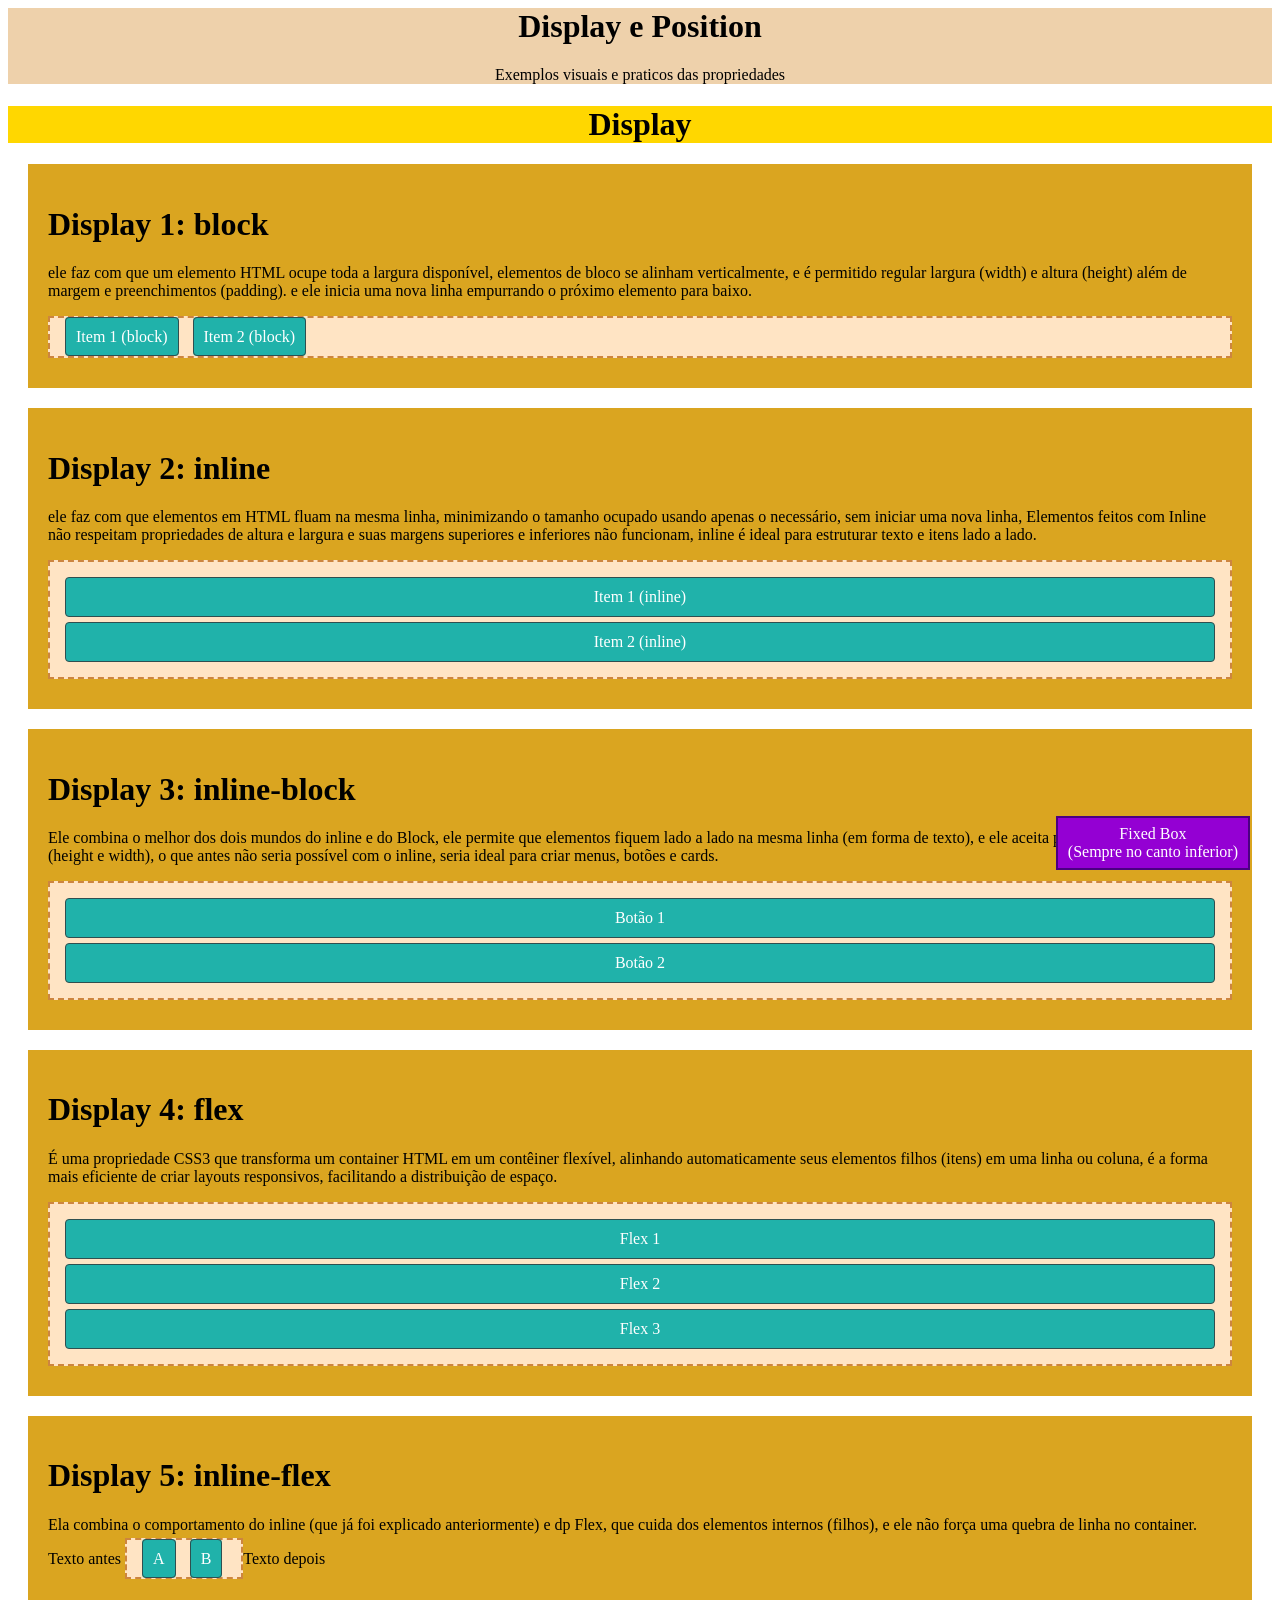
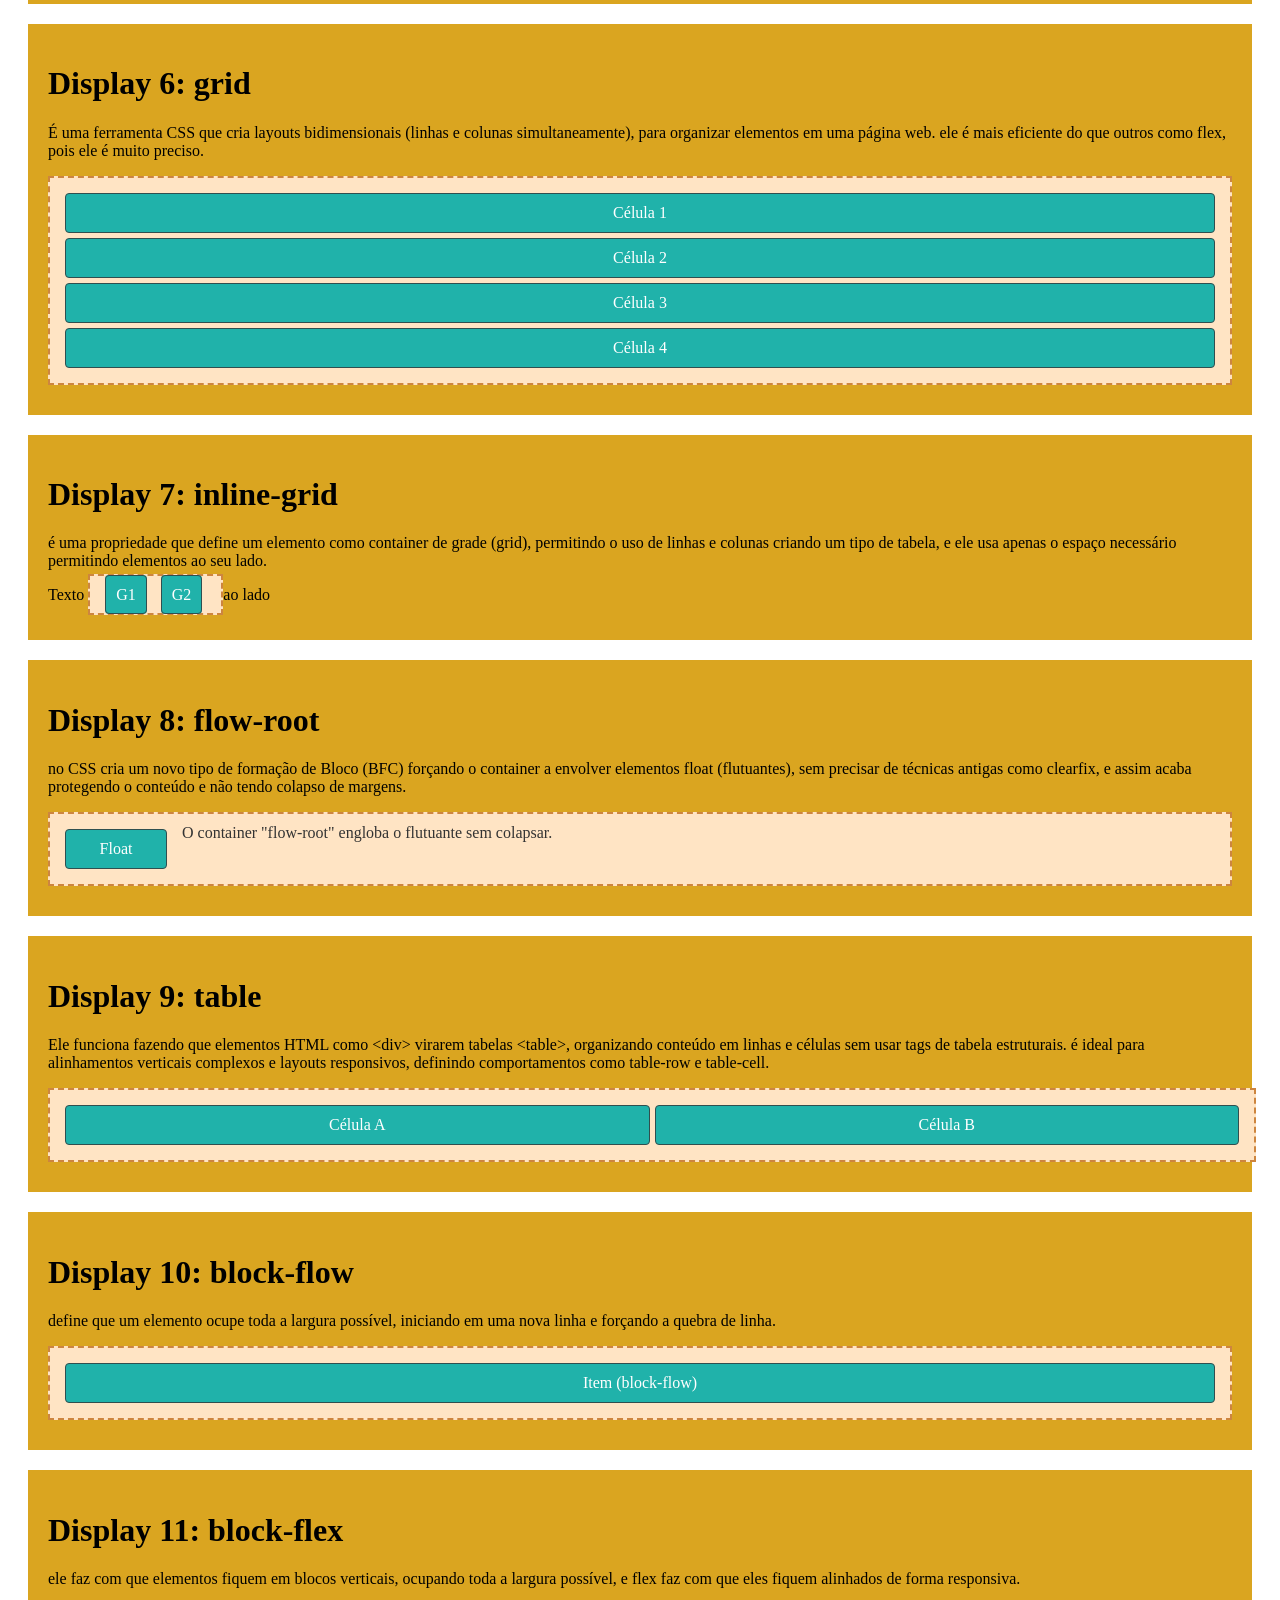
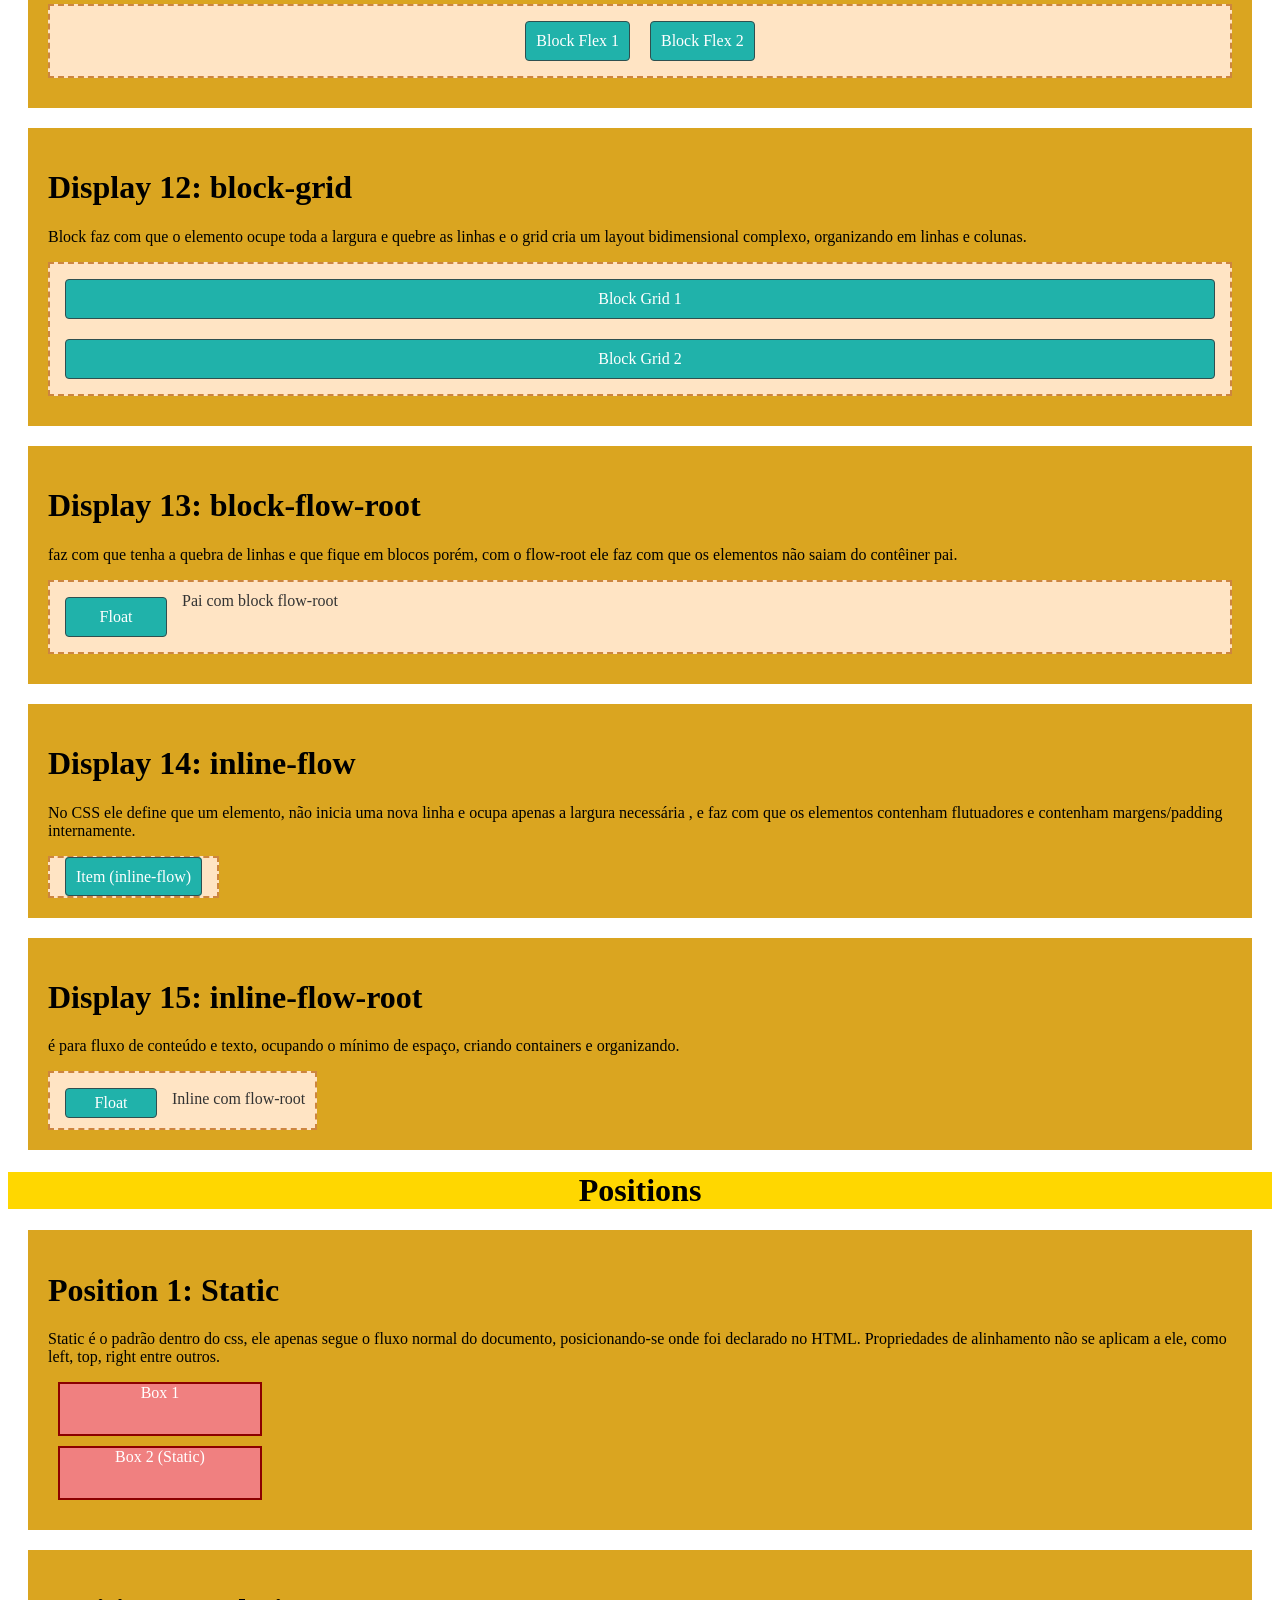
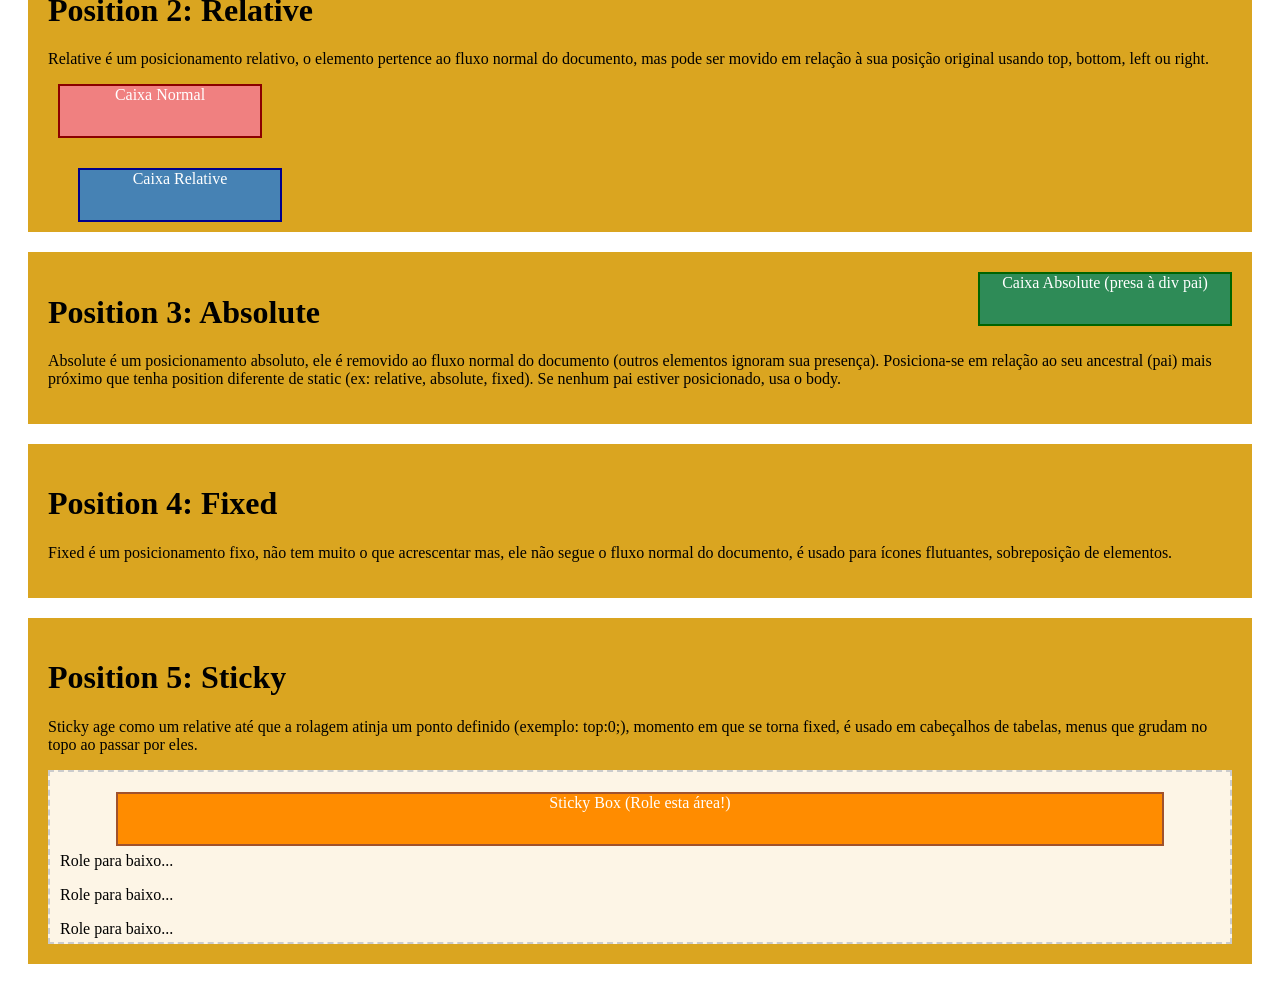
<file: index.html>
<html lang="en">

<head>
    <meta charset="UTF-8">
    <meta name="viewport" content="width=device-width, initial-scale=1.0">
    <link rel="stylesheet" href="style.css">
    <title>Pagina principal</title>
</head>

<body>
    <header>
        <div class="principal">
            <h1>Display e Position</h1>
            <p>Exemplos visuais e praticos das propriedades</p>
        </div>
    </header>
    <main>
        <div id="Displays">
            <div class="Displaytitle">
                <h1>Display</h1>
            </div>

            <div class="Displays">
                <h1>Display 1: block</h1>
                <p>ele faz com que um elemento HTML ocupe toda a largura disponível, elementos de bloco se alinham verticalmente, e é permitido regular largura (width) e altura (height) além de margem e preenchimentos (padding). e ele inicia uma nova linha empurrando o próximo elemento para baixo.</p>
                <div class="caixa display-block">
                    <span class="item">Item 1 (block)</span>
                    <span class="item">Item 2 (block)</span>
                </div>
            </div>

            <div class="Displays">
                <h1>Display 2: inline</h1>
                <p>ele faz com que elementos em HTML fluam na mesma linha, minimizando o tamanho ocupado usando apenas o necessário, sem iniciar uma nova linha, Elementos feitos com Inline não respeitam propriedades de altura e largura e suas margens superiores e inferiores não funcionam, inline é ideal para estruturar texto e itens lado a lado.</p>
                <div class="caixa">
                    <div class="item display-inline">Item 1 (inline)</div>
                    <div class="item display-inline">Item 2 (inline)</div>
                </div>
            </div>

            <div class="Displays">
                <h1>Display 3: inline-block</h1>
                <p>Ele combina o melhor dos dois mundos do inline e do Block, ele permite que elementos fiquem lado a lado na mesma linha (em forma de texto), e ele aceita propriedades de tamanho (height e width), o que antes não seria possível com o inline, seria ideal para criar menus, botões e cards.</p>
                <div class="caixa">
                    <div class="item display-inline-block">Botão 1</div>
                    <div class="item display-inline-block">Botão 2</div>
                </div>
            </div>

            <div class="Displays">
                <h1>Display 4: flex</h1>
                <p>É uma propriedade CSS3 que transforma um container HTML em um contêiner flexível, alinhando automaticamente seus elementos filhos (itens) em uma linha ou coluna, é a forma mais eficiente de criar layouts responsivos, facilitando a distribuição de espaço.</p>
                <div class="caixa display-flex">
                    <div class="item">Flex 1</div>
                    <div class="item">Flex 2</div>
                    <div class="item">Flex 3</div>
                </div>
            </div>

            <div class="Displays">
                <h1>Display 5: inline-flex</h1>
                <p>Ela combina o comportamento do inline (que já foi explicado anteriormente) e dp Flex, que cuida dos elementos internos (filhos), e ele não força uma quebra de linha no container.</p>
                <p>Texto antes <span class="caixa display-inline-flex reset-margin">
                    <span class="item reset-margin">A</span>
                    <span class="item reset-margin">B</span>
                </span> Texto depois</p>
            </div>

            <div class="Displays">
                <h1>Display 6: grid</h1>
                <p>É uma ferramenta CSS que cria layouts bidimensionais (linhas e colunas simultaneamente), para organizar elementos em uma página web. ele é mais eficiente do que outros como flex, pois ele é muito preciso.</p>
                <div class="caixa display-grid">
                    <div class="item">Célula 1</div>
                    <div class="item">Célula 2</div>
                    <div class="item">Célula 3</div>
                    <div class="item">Célula 4</div>
                </div>
            </div>

            <div class="Displays">
                <h1>Display 7: inline-grid</h1>
                <p>é uma propriedade que define um elemento como container de grade (grid), permitindo o uso de linhas e colunas criando um tipo de tabela, e ele usa apenas o espaço necessário permitindo elementos ao seu lado.</p>
                <p>Texto <span class="caixa display-inline-grid reset-margin">
                    <span class="item reset-margin">G1</span>
                    <span class="item reset-margin">G2</span>
                </span> ao lado</p>
            </div>

            <div class="Displays">
                <h1>Display 8: flow-root</h1>
                <p>no CSS cria um novo tipo de formação de Bloco (BFC) forçando o container a envolver elementos float (flutuantes), sem precisar de técnicas antigas como clearfix, e assim acaba protegendo o conteúdo e não tendo colapso de margens.</p>
                <div class="caixa d-flow-root">
                    <div class="item float">Float</div>
                    <p class="m-0">O container "flow-root" engloba o flutuante sem colapsar.</p>
                </div>
            </div>

            <div class="Displays">
                <h1>Display 9: table</h1>
                <p>Ele funciona fazendo que elementos HTML como &lt;div&gt; virarem tabelas &lt;table&gt;, organizando conteúdo em linhas e células sem usar tags de tabela estruturais. é ideal para alinhamentos verticais complexos e layouts responsivos, definindo comportamentos como table-row e table-cell.</p>
                <div class="caixa d-table">
                    <div class="d-table-row">
                        <div class="d-table-cell">Célula A</div>
                        <div class="d-table-cell">Célula B</div>
                    </div>
                </div>
            </div>

            <div class="Displays">
                <h1>Display 10: block-flow</h1>
                <p>define que um elemento ocupe toda a largura possível, iniciando em uma nova linha e forçando a quebra de linha.</p>
                <div class="caixa d-block-flow">
                    <span class="item">Item (block-flow)</span>
                </div>
            </div>

            <div class="Displays">
                <h1>Display 11: block-flex</h1>
                <p>ele faz com que elementos fiquem em blocos verticais, ocupando toda a largura possível, e flex faz com que eles fiquem alinhados de forma responsiva.</p>
                <div class="caixa d-block-flex">
                    <div class="item">Block Flex 1</div>
                    <div class="item">Block Flex 2</div>
                </div>
            </div>

            <div class="Displays">
                <h1>Display 12: block-grid</h1>
                <p>Block faz com que o elemento ocupe toda a largura e quebre as linhas e o grid cria um layout bidimensional complexo, organizando em linhas e colunas.</p>
                <div class="caixa d-block-grid">
                    <div class="item">Block Grid 1</div>
                    <div class="item">Block Grid 2</div>
                </div>
            </div>

            <div class="Displays">
                <h1>Display 13: block-flow-root</h1>
                <p>faz com que tenha a quebra de linhas e que fique em blocos porém, com o flow-root ele faz com que os elementos não saiam do contêiner pai.</p>
                <div class="caixa d-block-flow-root">
                    <div class="item float">Float</div>
                    <p class="m-0">Pai com block flow-root</p>
                </div>
            </div>

            <div class="Displays">
                <h1>Display 14: inline-flow</h1>
                <p>No CSS ele define que um elemento, não inicia uma nova linha e ocupa apenas a largura necessária , e faz com que os elementos contenham flutuadores e contenham margens/padding internamente.</p>
                <span class="caixa d-inline-flow m-0">
                    <span class="item">Item (inline-flow)</span>
                </span>
            </div>

            <div class="Displays">
                <h1>Display 15: inline-flow-root</h1>
                <p>é para fluxo de conteúdo e texto, ocupando o mínimo de espaço, criando containers e organizando.</p>
                <span class="caixa d-inline-flow-root m-0">
                    <div class="item float mb-0" style="padding: 5px;">Float</div>
                    <span style="line-height: 2;">Inline com flow-root</span>
                </span>
            </div>
        </div>


        <div id="Position">
            <div class="positionstitle">
                <h1>Positions</h1>
            </div>
            <div class="positions">
                <h1>Position 1: Static</h1>
                <p>Static é o padrão dentro do css, ele apenas segue o fluxo normal do documento, posicionando-se onde foi declarado no HTML. Propriedades de alinhamento não se aplicam a ele, como left, top, right entre outros.</p>
                <div class="exemplo-box box-static">Box 1</div>
                <div class="exemplo-box box-static">Box 2 (Static)</div>
            </div>
            <div class="positions">
                <h1>Position 2: Relative</h1>
                <p>Relative é um posicionamento relativo, o elemento pertence ao fluxo normal do documento, mas pode ser movido em relação à sua posição original usando top, bottom, left ou right.</p>
                <div class="exemplo-box">Caixa Normal</div>
                <div class="exemplo-box box-relative">Caixa Relative</div>
            </div>
             <div class="positions" style="position: relative;">
                <h1>Position 3: Absolute</h1>
                <p>Absolute é um posicionamento absoluto, ele é removido ao fluxo normal do documento (outros elementos ignoram sua presença). Posiciona-se em relação ao seu ancestral (pai) mais próximo que tenha position diferente de static (ex: relative, absolute, fixed). Se nenhum pai estiver posicionado, usa o body.</p>
                <div class="exemplo-box box-absolute">Caixa Absolute (presa à div pai)</div>
            </div>
            <div class="positions">
                <h1>Position 4: Fixed</h1>
                <p>Fixed é um posicionamento fixo, não tem muito o que acrescentar mas, ele não segue o fluxo normal do documento, é usado para ícones flutuantes, sobreposição de elementos.</p>
                <div class="exemplo-box box-fixed">Fixed Box <br> (Sempre no canto inferior)</div>
            </div>
             <div class="positions">
                <h1>Position 5: Sticky</h1>
                <p>Sticky age como um relative até que a rolagem atinja um ponto definido (exemplo: top:0;), momento em que se torna fixed, é usado em cabeçalhos de tabelas, menus que grudam no topo ao passar por eles.</p>
                <div class="container-sticky">
                    <div class="exemplo-box box-sticky">Sticky Box (Role esta área!)</div>
                    <p>Role para baixo...</p><p>Role para baixo...</p><p>Role para baixo...</p><p>Role para baixo...</p><p>Role para baixo...</p>
                </div>
            </div>

        </div>

    </main>
    <footer>

    </footer>
</body>

</html>
</file>
<file: style.css>
.principal {
    text-align: center;
    background-color: rgb(238, 209, 171);
}

#position {
    display: -ms-inline-grid;
}

.positions {
    background-color: goldenrod;
    margin: 20px;
    padding: 20px;
    align-content: center;
    align-items: center;
}

.positionstitle {
    background-color: gold;
    text-align: center;
}

.Displaytitle {
    background-color: gold;
    text-align: center;
}

.Displays {
    background-color: goldenrod;
    margin: 20px;
    padding: 20px;
    align-content: center;
    align-items: center;
}

.exemplo-box {
    width: 200px;
    height: 50px;
    background-color: lightcoral;
    border: 2px solid darkred;
    color: white;
    text-align: center;
    margin: 10px;
}

.box-static {
    position: static;
}

.box-relative {
    position: relative;
    top: 20px;
    left: 20px;
    background-color: steelblue;
    border-color: darkblue;
}

.box-absolute {
    position: absolute;
    top: 10px;
    right: 10px;
    background-color: seagreen;
    border-color: darkgreen;
    width: 250px;
}

.box-fixed {
    position: fixed;
    bottom: 20px;
    right: 20px;
    background-color: darkviolet;
    border-color: indigo;
    width: auto;
    padding: 0 10px;
    display: flex;
    align-items: center;
    justify-content: center;
}

.container-sticky {
    height: 150px;
    overflow-y: scroll;
    background-color: #fdf5e6;
    border: 2px dashed #ccc;
    padding: 10px;
    position: relative;
    color: black;
}

.box-sticky {
    position: sticky;
    top: 10px;
    
    background-color: darkorange;
    border-color: sienna;
    width: 90%;
    margin: 0 auto;
}

.caixa {
    background-color: bisque;
    border: 2px dashed peru;
    padding: 10px;
    margin: 10px 0;
    color: #333;
}

.item {
    background-color: lightseagreen;
    border: 1px solid darkslategray;
    color: white;
    padding: 10px;
    margin: 5px;
    text-align: center;
    border-radius: 4px;
}

.d-block>.item {
    display: block;
}

.d-inline>.item,
.d-inline {
    display: inline;
}

.d-inline-block>.item {
    display: inline-block;
    width: 120px;
}

.d-flex {
    display: flex;
    gap: 10px;
    justify-content: center;
}

.d-inline-flex {
    display: inline-flex;
    gap: 10px;
    vertical-align: middle;
    margin: 0;
    padding: 5px;
}

.d-grid {
    display: grid;
    gap: 10px;
}

.d-inline-grid {
    display: inline-grid;
    gap: 10px;
    margin: 0;
    padding: 5px;
}

.d-inline-grid>.item {
    padding: 5px;
    margin: 0;
}

.d-flow-root {
    display: flow-root;
}

.d-table {
    display: table;
    width: 100%;
    border-spacing: 5px;
}

.d-table-row {
    display: table-row;
}

.d-table-cell {
    display: table-cell;
    vertical-align: middle;
    background-color: lightseagreen;
    text-align: center;
    padding: 10px;
    color: white;
    border: 1px solid darkslategray;
    border-radius: 4px;
}

.d-block-flow>.item {
    display: block flow;
}

.d-block-flex {
    display: block flex;
    gap: 10px;
    justify-content: center;
}

.d-block-grid {
    display: block grid;
    gap: 10px;
}

.d-block-flow-root {
    display: block flow-root;
}

.d-inline-flow {
    display: inline flow;
    display: inline-block;
}

.d-inline-flow-root {
    display: inline flow-root;
}

.float {
    float: left;
    margin-right: 15px;
    width: 80px;
}

.m-0 {
    margin: 0;
}

.mb-0 {
    margin-bottom: 0;
}
</file>
